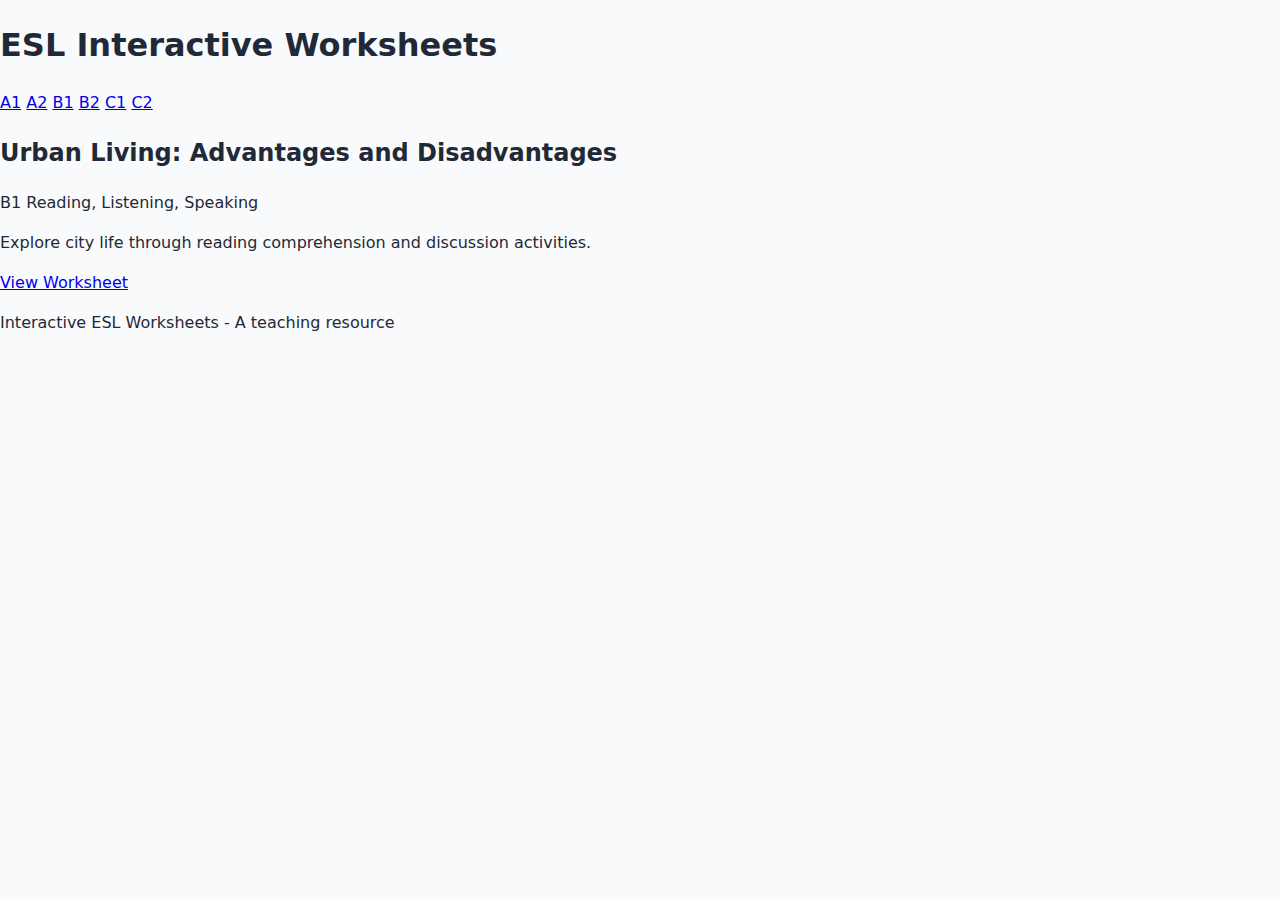
<file: index.html>
<!DOCTYPE html>
<html lang="en">
<head>
    <meta charset="UTF-8">
    <meta name="viewport" content="width=device-width, initial-scale=1.0">
    <title>ESL Interactive Worksheets</title>
    <link rel="stylesheet" href="./static/css/styles.css">
</head>
<body>
    <header class="site-header">
        <h1>ESL Interactive Worksheets</h1>
        <nav>
            <a href="#" class="level-filter" data-level="a1">A1</a>
            <a href="#" class="level-filter" data-level="a2">A2</a>
            <a href="#" class="level-filter" data-level="b1">B1</a>
            <a href="#" class="level-filter" data-level="b2">B2</a>
            <a href="#" class="level-filter" data-level="c1">C1</a>
            <a href="#" class="level-filter" data-level="c2">C2</a>
        </nav>
    </header>

    <main>
        <div class="worksheets-grid">
            <!-- Sample worksheet card -->
            <article class="worksheet-card" data-level="b1">
                <h2>Urban Living: Advantages and Disadvantages</h2>
                <div class="meta">
                    <span class="level">B1</span>
                    <span class="skills">Reading, Listening, Speaking</span>
                </div>
                <p class="description">Explore city life through reading comprehension and discussion activities.</p>
                <a href="./worksheets/b1-city-life/index.html" class="view-worksheet">View Worksheet</a>
            </article>
        </div>
    </main>

    <footer>
        <p>Interactive ESL Worksheets - A teaching resource</p>
    </footer>
</body>
</html>
</file>
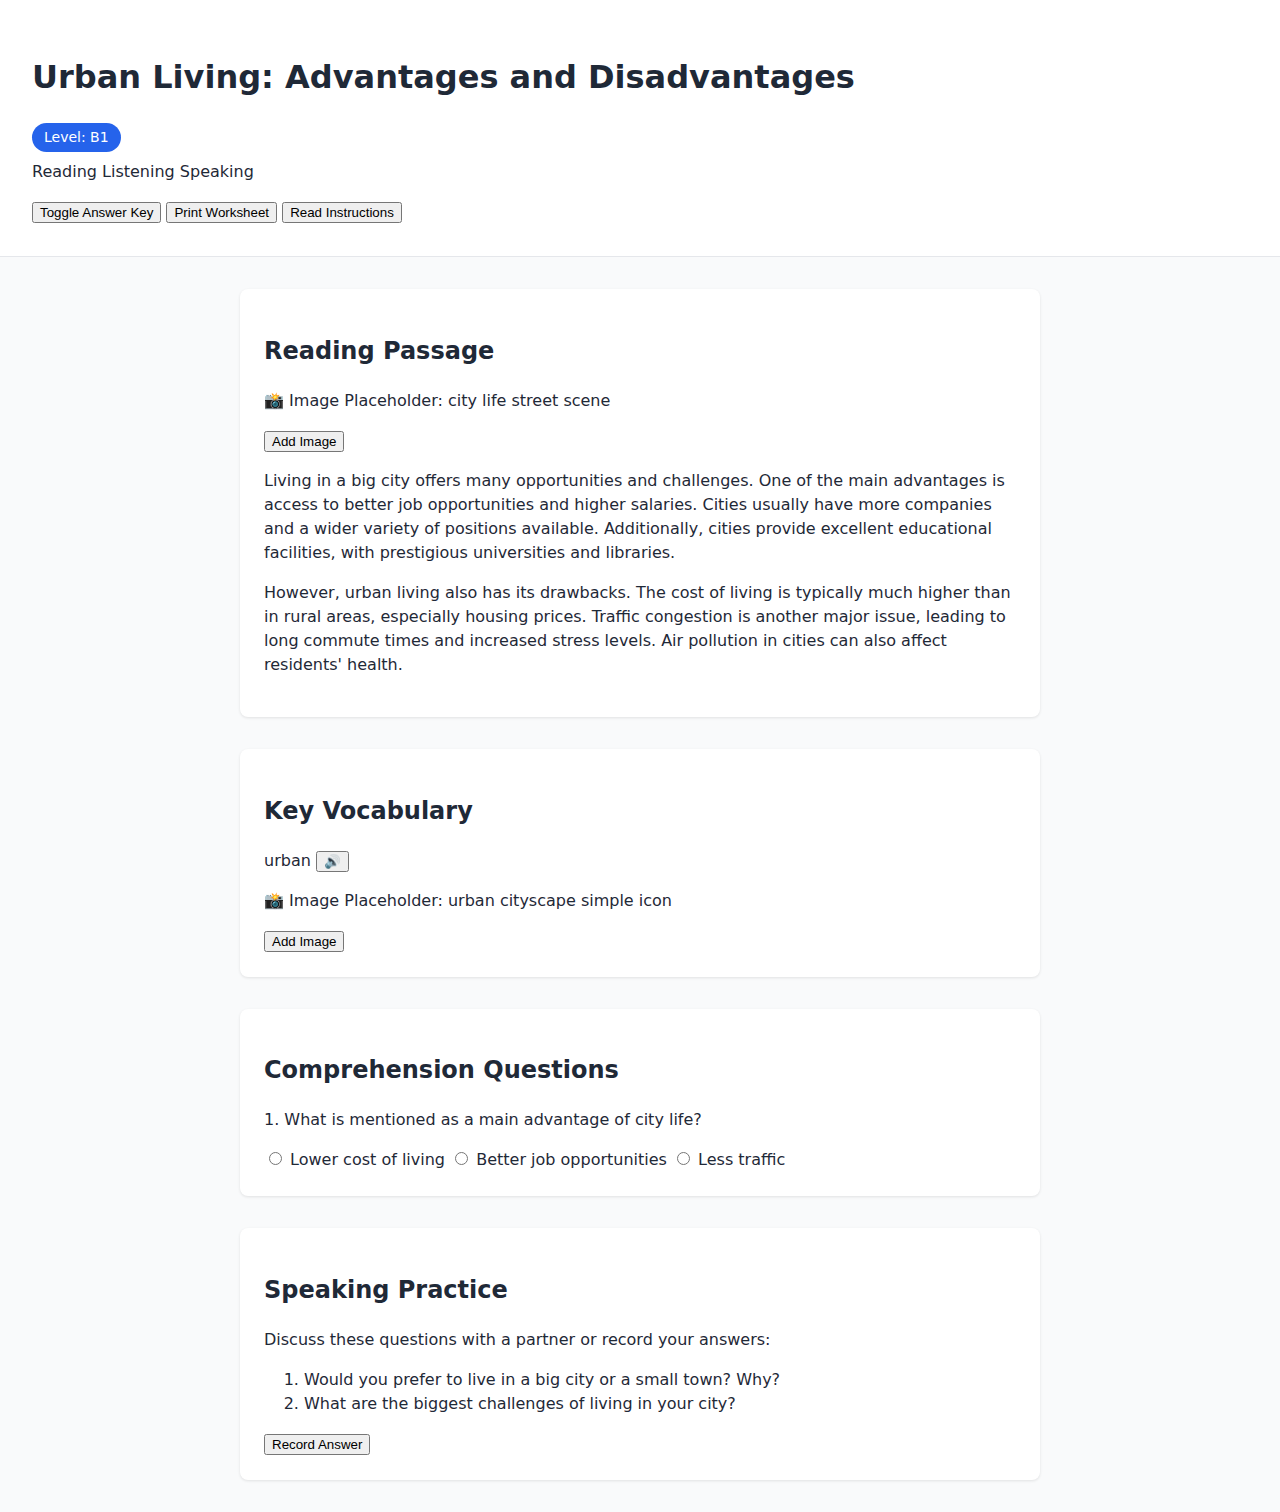
<file: worksheets/b1-city-life/index.html>
<!DOCTYPE html>
<html lang="en">
<head>
    <meta charset="UTF-8">
    <meta name="viewport" content="width=device-width, initial-scale=1.0">
    <title>Urban Living - ESL Worksheet</title>
    <link rel="stylesheet" href="../../static/css/styles.css">
</head>
<body>
    <header class="worksheet-header">
        <div class="worksheet-meta">
            <h1>Urban Living: Advantages and Disadvantages</h1>
            <div class="level-badge">Level: B1</div>
            <div class="skills-badges">
                <span class="skill-badge">Reading</span>
                <span class="skill-badge">Listening</span>
                <span class="skill-badge">Speaking</span>
            </div>
        </div>
        <div class="teacher-controls">
            <button class="toggle-answers">Toggle Answer Key</button>
            <button class="print-worksheet">Print Worksheet</button>
            <button class="text-to-speech" data-voice="Microsoft Ava">Read Instructions</button>
        </div>
    </header>

    <main class="worksheet-content">
        <section class="exercise reading-exercise" id="reading-section">
            <h2>Reading Passage</h2>
            <div class="content-placeholder" data-type="image" data-query="city life street scene"></div>
            <div class="reading-text">
                <p>Living in a big city offers many opportunities and challenges. One of the main advantages is access to better job opportunities and higher salaries. Cities usually have more companies and a wider variety of positions available. Additionally, cities provide excellent educational facilities, with prestigious universities and libraries.</p>
                <p>However, urban living also has its drawbacks. The cost of living is typically much higher than in rural areas, especially housing prices. Traffic congestion is another major issue, leading to long commute times and increased stress levels. Air pollution in cities can also affect residents' health.</p>
            </div>
        </section>

        <section class="exercise vocabulary-exercise">
            <h2>Key Vocabulary</h2>
            <div class="vocab-list">
                <div class="vocab-item" data-word="urban">
                    <span class="word">urban</span>
                    <button class="pronounce" data-voice="Microsoft Andrew">🔊</button>
                    <div class="content-placeholder" data-type="image" data-query="urban cityscape simple icon"></div>
                </div>
            </div>
        </section>

        <section class="exercise comprehension-exercise">
            <h2>Comprehension Questions</h2>
            <div class="multiple-choice" data-correct="b">
                <p>1. What is mentioned as a main advantage of city life?</p>
                <div class="options">
                    <label><input type="radio" name="q1" value="a"> Lower cost of living</label>
                    <label><input type="radio" name="q1" value="b"> Better job opportunities</label>
                    <label><input type="radio" name="q1" value="c"> Less traffic</label>
                </div>
                <div class="feedback hidden"></div>
            </div>
        </section>

        <section class="exercise speaking-exercise">
            <h2>Speaking Practice</h2>
            <div class="speaking-prompt">
                <p>Discuss these questions with a partner or record your answers:</p>
                <ol>
                    <li>Would you prefer to live in a big city or a small town? Why?</li>
                    <li>What are the biggest challenges of living in your city?</li>
                </ol>
                <button class="record-answer" data-voice-recognition="true">Record Answer</button>
            </div>
        </section>
    </main>

    <script src="../../static/js/worksheet.js"></script>
    <script src="../../static/js/resource-loader.js"></script>
</body>
</html>
</file>
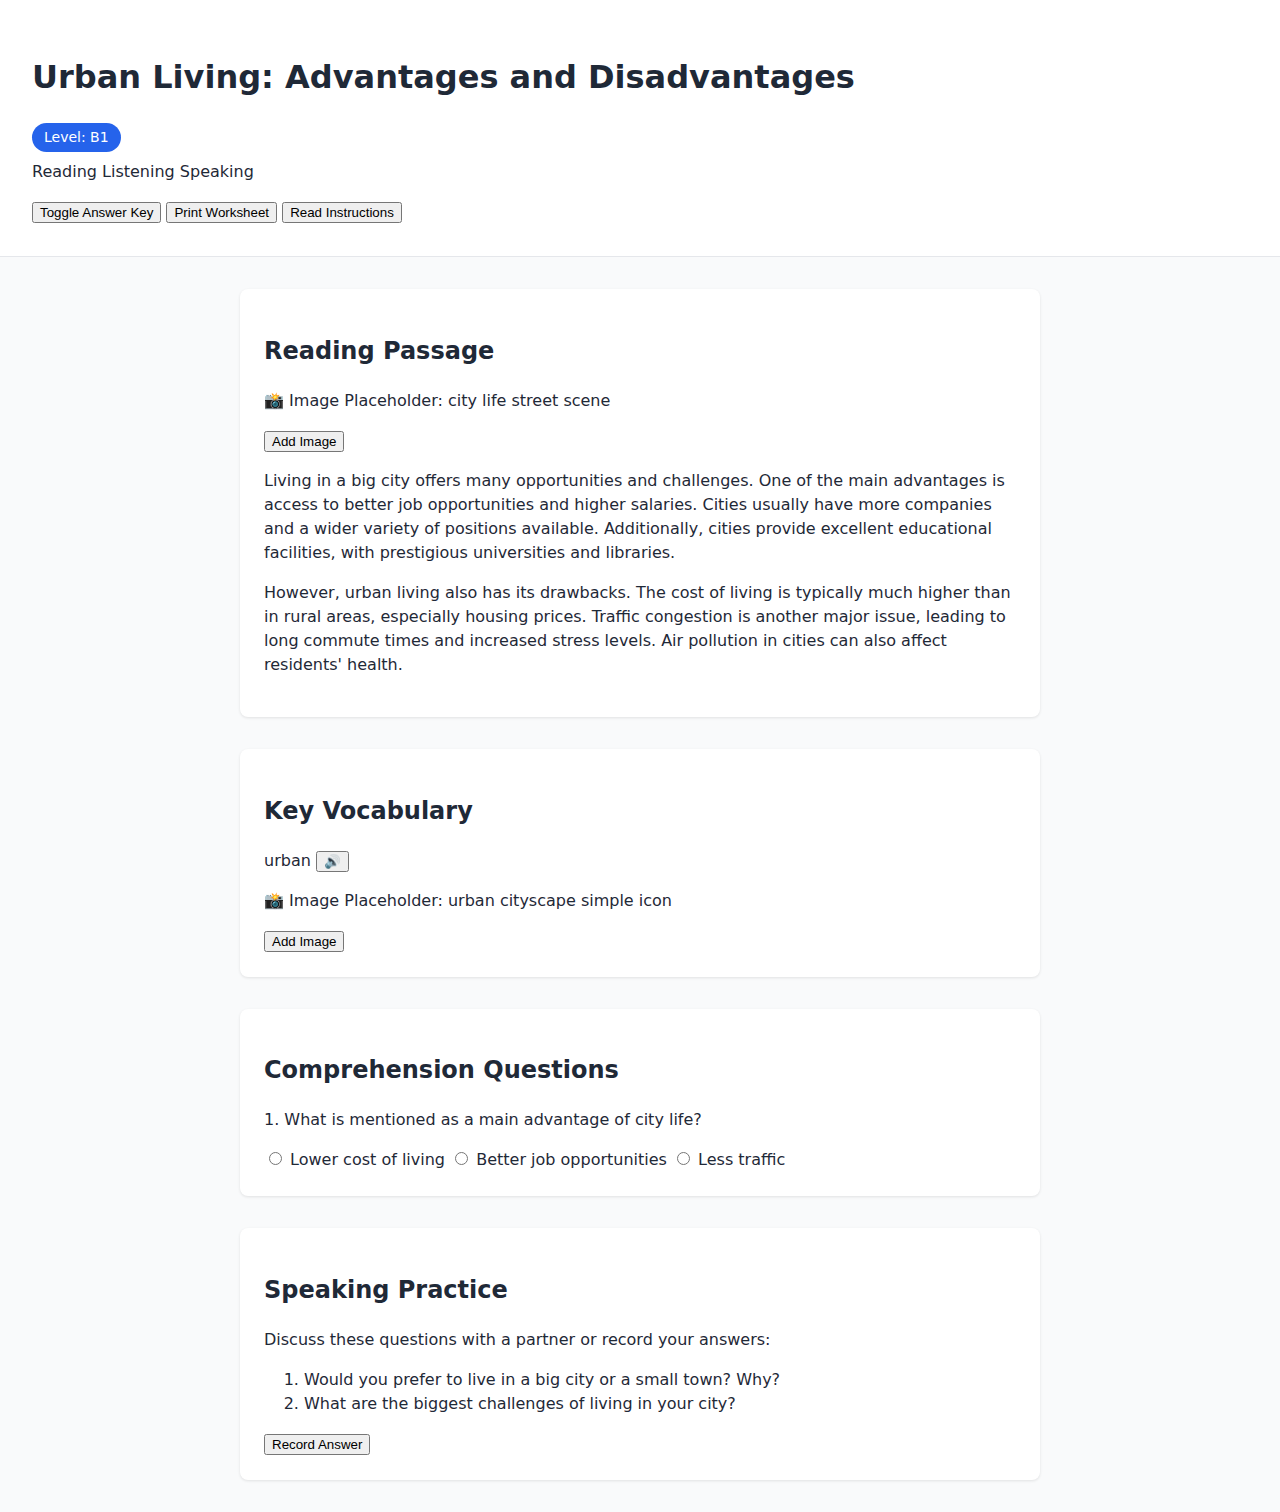
<file: content/worksheets/b1-city-life/index.html>
<!DOCTYPE html>
<html lang="en">
<head>
    <meta charset="UTF-8">
    <meta name="viewport" content="width=device-width, initial-scale=1.0">
    <title>Urban Living - ESL Worksheet</title>
    <link rel="stylesheet" href="/static/css/styles.css">
</head>
<body>
    <header class="worksheet-header">
        <div class="worksheet-meta">
            <h1>Urban Living: Advantages and Disadvantages</h1>
            <div class="level-badge">Level: B1</div>
            <div class="skills-badges">
                <span class="skill-badge">Reading</span>
                <span class="skill-badge">Listening</span>
                <span class="skill-badge">Speaking</span>
            </div>
        </div>
        <div class="teacher-controls">
            <button class="toggle-answers">Toggle Answer Key</button>
            <button class="print-worksheet">Print Worksheet</button>
            <button class="text-to-speech" data-voice="Microsoft Ava">Read Instructions</button>
        </div>
    </header>

    <main class="worksheet-content">
        <section class="exercise reading-exercise" id="reading-section">
            <h2>Reading Passage</h2>
            <div class="content-placeholder" data-type="image" data-query="city life street scene"></div>
            <div class="reading-text">
                <p>Living in a big city offers many opportunities and challenges. One of the main advantages is access to better job opportunities and higher salaries. Cities usually have more companies and a wider variety of positions available. Additionally, cities provide excellent educational facilities, with prestigious universities and libraries.</p>
                <p>However, urban living also has its drawbacks. The cost of living is typically much higher than in rural areas, especially housing prices. Traffic congestion is another major issue, leading to long commute times and increased stress levels. Air pollution in cities can also affect residents' health.</p>
            </div>
        </section>

        <section class="exercise vocabulary-exercise">
            <h2>Key Vocabulary</h2>
            <div class="vocab-list">
                <div class="vocab-item" data-word="urban">
                    <span class="word">urban</span>
                    <button class="pronounce" data-voice="Microsoft Andrew">🔊</button>
                    <div class="content-placeholder" data-type="image" data-query="urban cityscape simple icon"></div>
                </div>
                <!-- More vocabulary items -->
            </div>
        </section>

        <section class="exercise comprehension-exercise">
            <h2>Comprehension Questions</h2>
            <div class="multiple-choice" data-correct="b">
                <p>1. What is mentioned as a main advantage of city life?</p>
                <div class="options">
                    <label><input type="radio" name="q1" value="a"> Lower cost of living</label>
                    <label><input type="radio" name="q1" value="b"> Better job opportunities</label>
                    <label><input type="radio" name="q1" value="c"> Less traffic</label>
                </div>
                <div class="feedback hidden"></div>
            </div>
        </section>

        <section class="exercise speaking-exercise">
            <h2>Speaking Practice</h2>
            <div class="speaking-prompt">
                <p>Discuss these questions with a partner or record your answers:</p>
                <ol>
                    <li>Would you prefer to live in a big city or a small town? Why?</li>
                    <li>What are the biggest challenges of living in your city?</li>
                </ol>
                <button class="record-answer" data-voice-recognition="true">Record Answer</button>
            </div>
        </section>
    </main>

    <script src="/static/js/worksheet.js"></script>
    <script src="/static/js/resource-loader.js"></script>
</body>
</html>
</file>
<file: static/css/styles.css>
:root {
    --primary-color: #2563eb;
    --secondary-color: #4f46e5;
    --success-color: #059669;
    --danger-color: #dc2626;
    --background-color: #f9fafb;
    --text-color: #1f2937;
}

body {
    font-family: system-ui, -apple-system, sans-serif;
    line-height: 1.5;
    color: var(--text-color);
    background-color: var(--background-color);
    margin: 0;
    padding: 0;
}

.worksheet-header {
    padding: 2rem;
    background-color: white;
    border-bottom: 1px solid #e5e7eb;
}

.worksheet-meta {
    margin-bottom: 1rem;
}

.level-badge {
    display: inline-block;
    padding: 0.25rem 0.75rem;
    background-color: var(--primary-color);
    color: white;
    border-radius: 9999px;
    font-size: 0.875rem;
    font-weight: 500;
}

.skills-badges {
    margin-top: 0.5rem;
}

.worksheet-content {
    max-width: 800px;
    margin: 2rem auto;
    padding: 0 1rem;
}

.exercise {
    margin-bottom: 2rem;
    padding: 1.5rem;
    background-color: white;
    border-radius: 0.5rem;
    box-shadow: 0 1px 3px rgba(0, 0, 0, 0.1);
}

.exercise-title {
    font-size: 1.25rem;
    font-weight: 600;
    margin-bottom: 1rem;
}

.multiple-choice-option {
    display: flex;
    align-items: center;
    margin: 0.5rem 0;
    padding: 0.5rem;
    border-radius: 0.25rem;
    transition: background-color 0.2s;
}

.multiple-choice-option:hover {
    background-color: var(--background-color);
}

.fill-blank {
    display: inline-block;
    min-width: 100px;
    padding: 0.25rem 0.5rem;
    border: 1px solid #e5e7eb;
    border-radius: 0.25rem;
    margin: 0 0.25rem;
}

.feedback {
    margin-top: 1rem;
    padding: 0.5rem;
    border-radius: 0.25rem;
}

.feedback.success {
    background-color: var(--success-color);
    color: white;
}

.feedback.error {
    background-color: var(--danger-color);
    color: white;
}

.hidden {
    display: none;
}

@media print {
    .teacher-controls,
    .feedback {
        display: none;
    }
    
    body {
        background: white;
    }
    
    .worksheet-content {
        max-width: none;
        margin: 0;
        padding: 0;
    }
}
</file>
